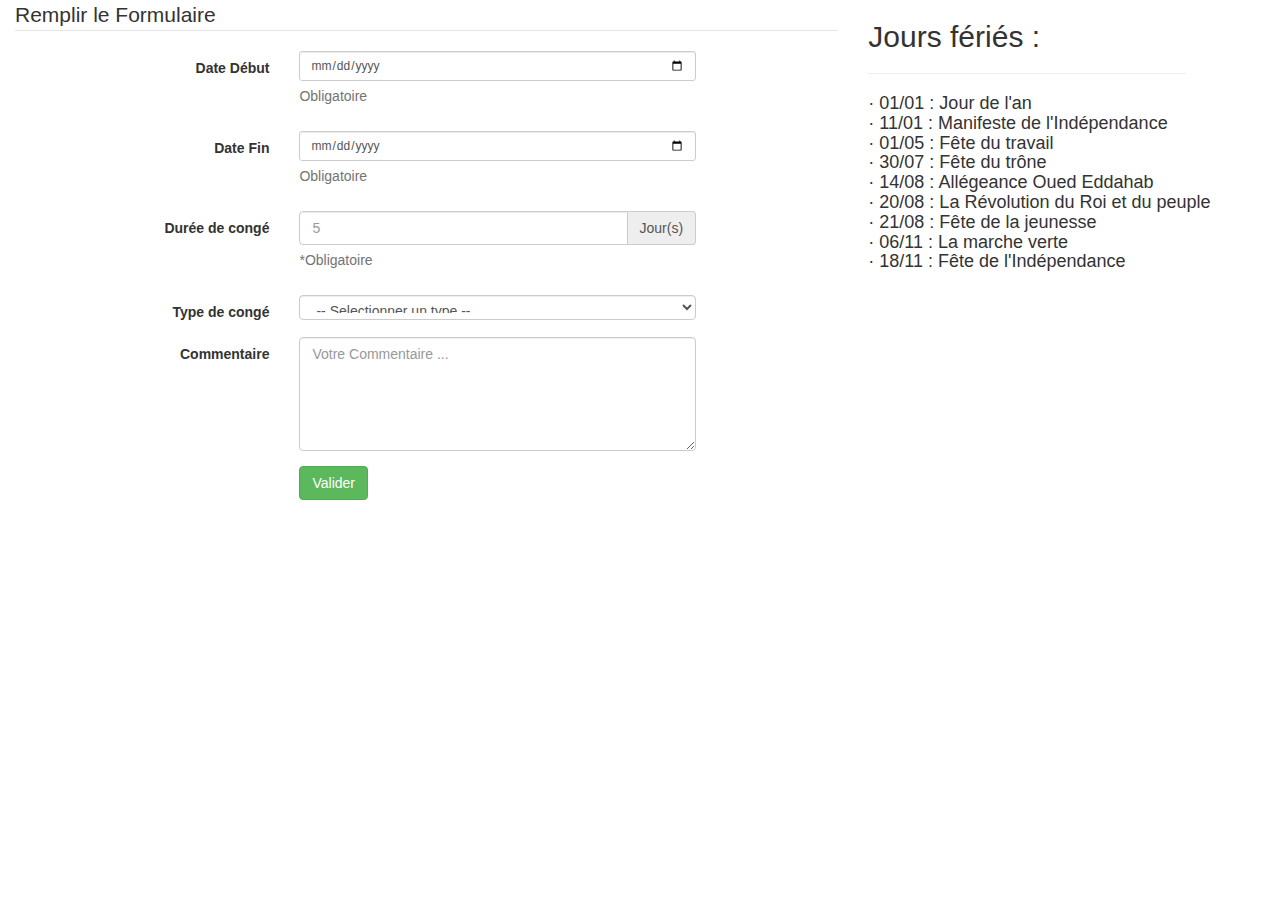
<file: GestionAbsenceV1/target/classes/templates/views/ajoutconge.html>
<!DOCTYPE html>
<html  xmlns:th="http://www.thymeleaf.org"
xmlns:layout="http://www.ultraq.net.nz/thymeleaf/layout"
layout:decorate="~{fragments/main_layout}">

<link href="//maxcdn.bootstrapcdn.com/bootstrap/4.0.0/css/bootstrap.min.css" rel="stylesheet" id="bootstrap-css">
<script src="//maxcdn.bootstrapcdn.com/bootstrap/4.0.0/js/bootstrap.min.js"></script>
<script src="//cdnjs.cloudflare.com/ajax/libs/jquery/3.2.1/jquery.min.js"></script>
  <script src="https://ajax.googleapis.com/ajax/libs/jquery/3.3.1/jquery.min.js"></script>
    <link rel="stylesheet" href="https://maxcdn.bootstrapcdn.com/bootstrap/3.3.7/css/bootstrap.min.css">
      <meta charset="utf-8">
  <meta name="viewport" content="width=device-width, initial-scale=1">
  
<head>
<script type="text/javascript">
function myfunction(){
var today = new Date();
var dd = today.getDate();
var mm = today.getMonth()+1; //January is 0!
var yyyy = today.getFullYear();
 if(dd<10){
        dd='0'+dd
    } 
    if(mm<10){
        mm='0'+mm
    } 

today = yyyy+'-'+mm+'-'+dd;
document.getElementById("date_debut").setAttribute("min", today);
document.getElementById("date_fin").setAttribute("min", today);
}
</script>

</head>
<body onload="myfunction()">
<div layout:fragment="content">

<div class="container-fluid">
	<div class="row">
		<div class="col-md-8">

<form class="form-horizontal">
<fieldset>

<!-- Form Name -->
<legend>Remplir le Formulaire</legend>

<!-- Text input-->
<div class="form-group">
  <label class="col-md-4 control-label" for="date_debut">Date Début</label>  
	<div class="col-sm-6">
    <input type="date" class="form-control input-sm" id="date_debut" name="date_debut" required="">
    <p class="help-block">Obligatoire</p>
  </div>
</div>




<!-- Text input-->
<div class="form-group">
  <label class="col-md-4 control-label" for="date_fin">Date Fin</label>  
	<div class="col-sm-6">
    <input type="date" class="form-control input-sm" id="date_fin" name="date_fin" required="">
    <p class="help-block">Obligatoire</p>
  </div>
</div>

<!-- Appended Input-->
<div class="form-group">
  <label class="col-md-4 control-label" for="nbr_jour">Durée de congé</label>
  <div class="col-md-6">
    <div class="input-group">
      <input id="nbr_jour" name="nbr_jour" class="form-control" placeholder="5" type="text" required="">
      <span class="input-group-addon">Jour(s)</span>
    </div>
    <p class="help-block">*Obligatoire</p>
  </div>
</div>
<!-- Select Basic -->
<div class="form-group">
  <label class="col-md-4 control-label" for="type_conge">Type de congé</label>
  <div class="col-md-6">
    <select id="type_conge" name="type_conge" class="form-control">
	  <option value=""> -- Selectionner un type -- </option>
      <option value="Congé payé">Congé payé</option>
      <option value="Congé sans solde">Congé sans solde</option>
      <option value="Congé maternité">Congé maternité</option>
      <option value="Mariage">Mariage</option>
      <option value="Autre">Autre</option>
    </select>
  </div>
</div>

<!-- Textarea -->
<div class="form-group">
  <label class="col-md-4 control-label" for="commentaire_conge">Commentaire</label>
  <div class="col-md-6">                     
    <textarea rows="5" class="form-control" id="commentaire_conge" name="commentaire_conge" placeholder="Votre Commentaire ..."></textarea>
  </div>
</div>

<!-- Button -->
<div class="form-group">
  <label class="col-md-4 control-label" for="btn_submit"></label>
  <div class="col-md-4">
    <input type="submit" id="btn_submit" name="btn_submit" class="btn btn-success" value="Valider">
  </div>
</div>

</fieldset>
</form>           

</div>
		<div class="col-md-4">
	<h2>Jours fériés : </h2>
	<hr style="width: 80%" align="left">
	<h4>
·   01/01 : Jour de l'an
<br>
·   11/01 : Manifeste de l'Indépendance
<br>
·   01/05 : Fête du travail  
<br>
·   30/07 : Fête du trône
<br>
·   14/08 : Allégeance Oued Eddahab
<br>
·   20/08 : La Révolution du Roi et du peuple
<br>
·   21/08 : Fête de la jeunesse
<br>
·   06/11 : La marche verte
<br>
·   18/11 : Fête de l'Indépendance 
	</h4>
		</div>
	</div>
</div>

</body>
</html>
</file>
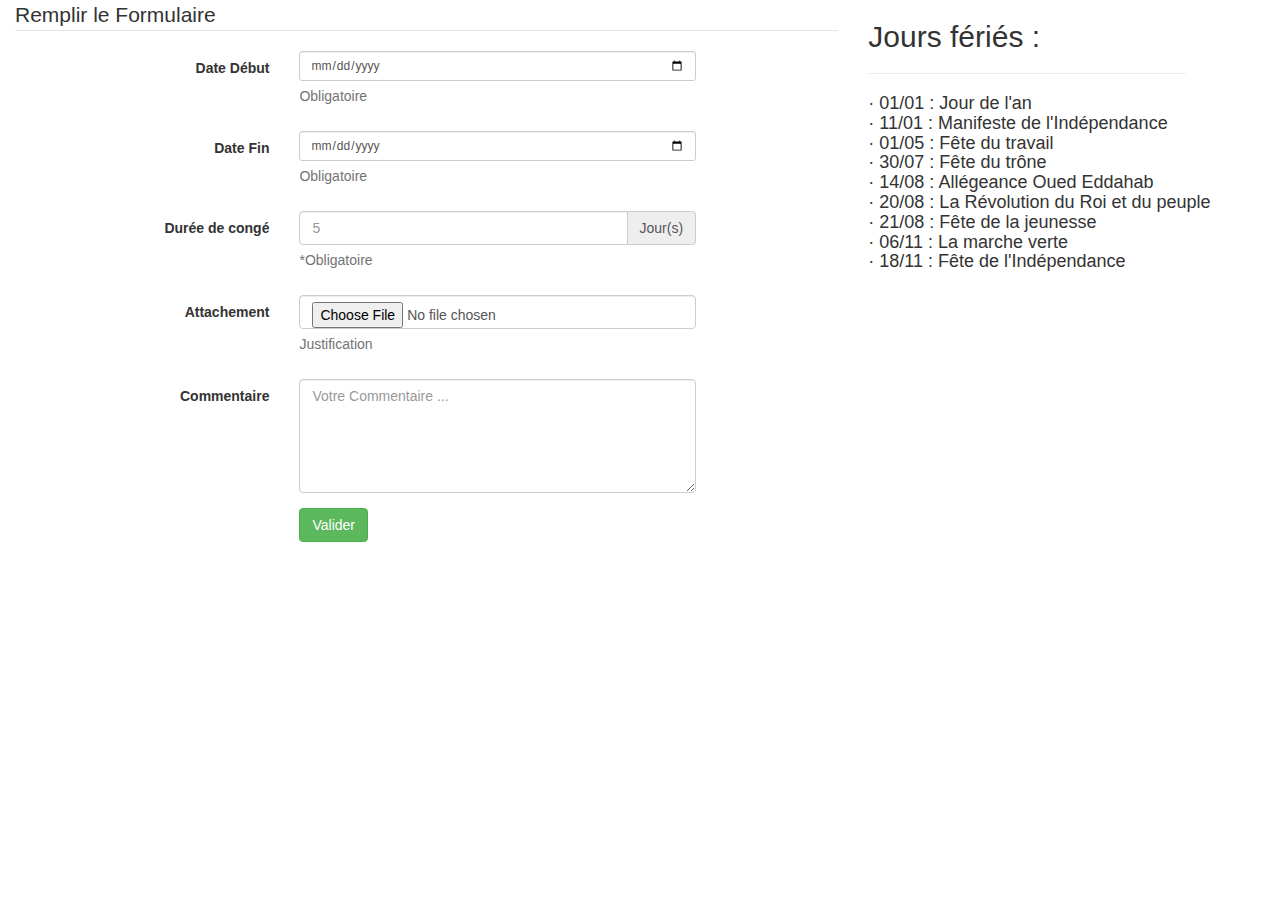
<file: GestionAbsenceV1/target/classes/templates/views/ajoutmaladie.html>
<!DOCTYPE html>
<html  xmlns:th="http://www.thymeleaf.org"
xmlns:layout="http://www.ultraq.net.nz/thymeleaf/layout"
layout:decorate="~{fragments/main_layout}">

<link href="//maxcdn.bootstrapcdn.com/bootstrap/4.0.0/css/bootstrap.min.css" rel="stylesheet" id="bootstrap-css">
<script src="//maxcdn.bootstrapcdn.com/bootstrap/4.0.0/js/bootstrap.min.js"></script>
<script src="//cdnjs.cloudflare.com/ajax/libs/jquery/3.2.1/jquery.min.js"></script>
  <script src="https://ajax.googleapis.com/ajax/libs/jquery/3.3.1/jquery.min.js"></script>
    <link rel="stylesheet" href="https://maxcdn.bootstrapcdn.com/bootstrap/3.3.7/css/bootstrap.min.css">
      <meta charset="utf-8">
  <meta name="viewport" content="width=device-width, initial-scale=1">
  
<head>
<script type="text/javascript">
function myfunction(){
var today = new Date();
var dd = today.getDate();
var mm = today.getMonth()+1; //January is 0!
var yyyy = today.getFullYear();
 if(dd<10){
        dd='0'+dd
    } 
    if(mm<10){
        mm='0'+mm
    } 

today = yyyy+'-'+mm+'-'+dd;
document.getElementById("date_debut").setAttribute("min", today);
document.getElementById("date_fin").setAttribute("min", today);
}
</script>

</head>
<body onload="myfunction()">
<div layout:fragment="content">

<div class="container-fluid">
	<div class="row">
		<div class="col-md-8">

<form class="form-horizontal">
<fieldset>

<!-- Form Name -->
<legend>Remplir le Formulaire</legend>

<!-- Text input-->
<div class="form-group">
  <label class="col-md-4 control-label" for="date_debut">Date Début</label>  
	<div class="col-sm-6">
    <input type="date" class="form-control input-sm" id="date_debut" name="date_debut" required="">
    <p class="help-block">Obligatoire</p>
  </div>
</div>




<!-- Text input-->
<div class="form-group">
  <label class="col-md-4 control-label" for="date_fin">Date Fin</label>  
	<div class="col-sm-6">
    <input type="date" class="form-control input-sm" id="date_fin" name="date_fin" required="">
    <p class="help-block">Obligatoire</p>
  </div>
</div>

<!-- Appended Input-->
<div class="form-group">
  <label class="col-md-4 control-label" for="nbr_jour">Durée de congé</label>
  <div class="col-md-6">
    <div class="input-group">
      <input id="nbr_jour" name="nbr_jour" class="form-control" placeholder="5" type="text" required="">
      <span class="input-group-addon">Jour(s)</span>
    </div>
    <p class="help-block">*Obligatoire</p>
  </div>
</div>
<!-- File Upload -->
<div class="form-group">
  <label for="attachement" class="col-md-4 control-label">Attachement</label>
  <div class="col-md-6">
  <input type="file" id="attachement" name="attachement" class="form-control">
  <p class="help-block">Justification </p>
  </div>
</div>

<!-- Textarea -->
<div class="form-group">
  <label class="col-md-4 control-label" for="commentaire_conge">Commentaire</label>
  <div class="col-md-6">                     
    <textarea rows="5" class="form-control" id="commentaire_conge" name="commentaire_conge" placeholder="Votre Commentaire ..."></textarea>
  </div>
</div>

<!-- Button -->
<div class="form-group">
  <label class="col-md-4 control-label" for="btn_submit"></label>
  <div class="col-md-4">
    <input type="submit" id="btn_submit" name="btn_submit" class="btn btn-success" value="Valider">
  </div>
</div>

</fieldset>
</form>           

</div>
		<div class="col-md-4">
	<h2>Jours fériés : </h2>
	<hr style="width: 80%" align="left">
	<h4>
·   01/01 : Jour de l'an
<br>
·   11/01 : Manifeste de l'Indépendance
<br>
·   01/05 : Fête du travail  
<br>
·   30/07 : Fête du trône
<br>
·   14/08 : Allégeance Oued Eddahab
<br>
·   20/08 : La Révolution du Roi et du peuple
<br>
·   21/08 : Fête de la jeunesse
<br>
·   06/11 : La marche verte
<br>
·   18/11 : Fête de l'Indépendance 
	</h4>
		</div>
	</div>
</div>

</body>
</html>
</file>
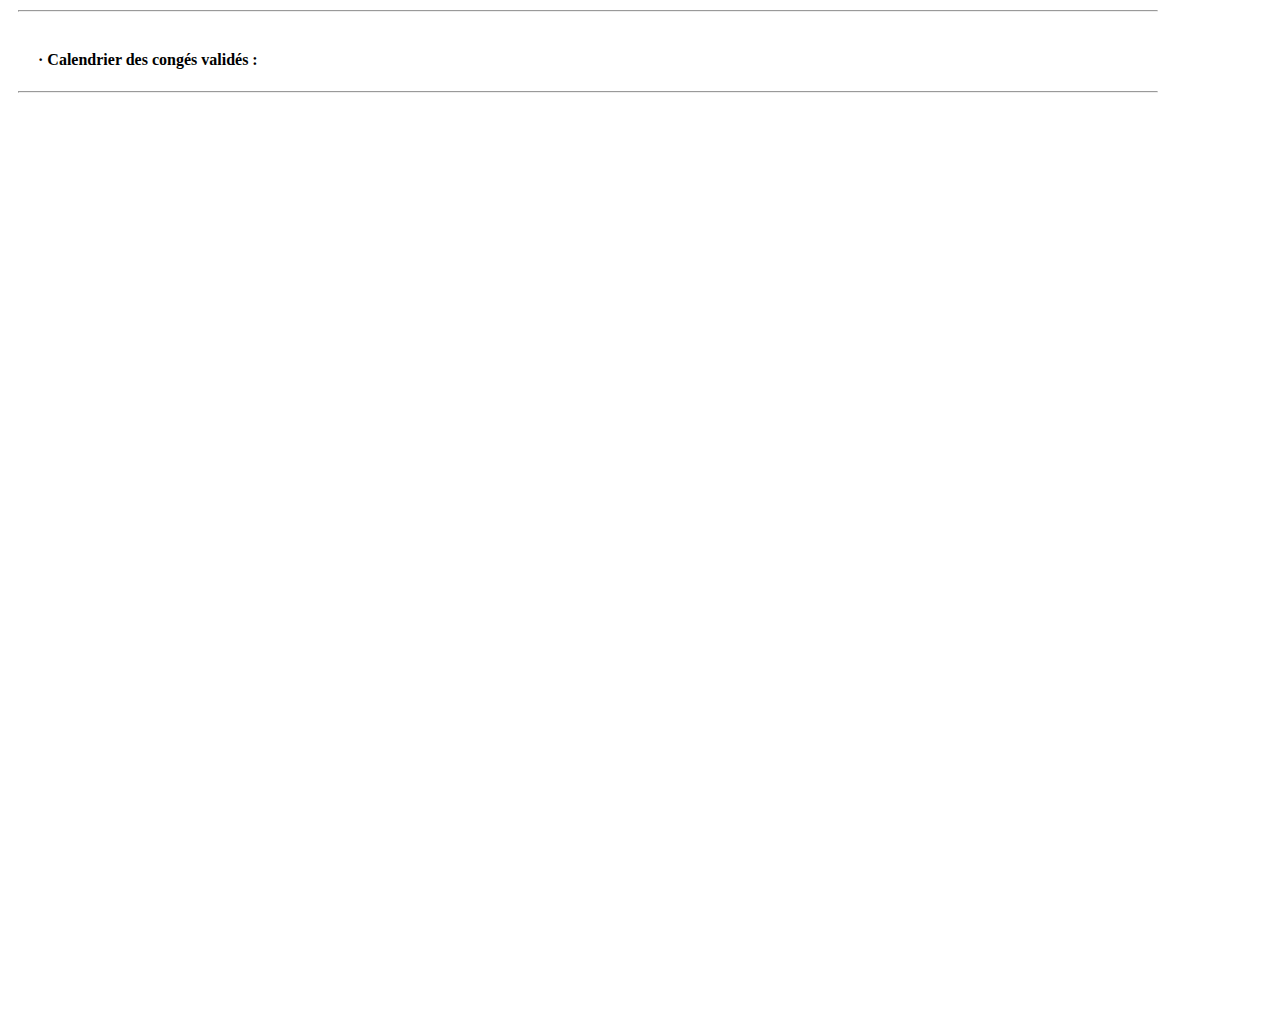
<file: GestionAbsenceV1/target/classes/templates/views/calendar.html>
<!DOCTYPE html>
<html xmlns:th="http://www.thymeleaf.org"
	xmlns:layout="http://www.ultraq.net.nz/thymeleaf/layout"
	layout:decorate="~{fragments/main_layout}">
<meta charset="utf-8">
<meta name="viewport" content="width=device-width, initial-scale=1">
<head>
<link rel="stylesheet" href="http://docs.dhtmlx.com/scheduler/codebase/dhtmlxscheduler.css"/>

<script src="http://docs.dhtmlx.com/scheduler/codebase/dhtmlxscheduler.js"></script>
<script src="http://docs.dhtmlx.com/scheduler/codebase/ext/dhtmlxscheduler_timeline.js"></script>





<style type="text/css">
.dhx_cal_event_line {
  font-size: 10px;
  line-height: 12px;
  color: white;
  border: 1px solid #CCCCCC;
  padding-top: 3px;
  padding-left: 2px;
  /* Changing this causes the task to finish short visibly */
  padding-bottom: 2px;
}
</style>

</head>
<body>
<div layout:fragment="content" class="container">
<hr
							style="width: 90%; margin: 10px; margin-right: 30px; margin-left: 30;">
<h4 style="margin-left: 30px;">
							<br>· Calendrier des congés validés :</br>
						</h4>
						<hr
							style="width: 90%; margin: 10px; margin-right: 30px; margin-left: 30;">

<div id="scheduler_here" class="dhx_cal_container" style='width:1200px; height:900px;'>
  <div class="dhx_cal_navline">
    <div class="dhx_cal_prev_button">&nbsp;</div>
    <div class="dhx_cal_next_button">&nbsp;</div>
    <div class="dhx_cal_today_button"></div>
    <div class="dhx_cal_date"></div>
    <!--<div class="dhx_cal_tab" name="day_tab" style="right:204px;"></div>
			<div class="dhx_cal_tab" name="week_tab" style="right:140px;"></div>
			<div class="dhx_cal_tab" name="month_tab" style="right:76px;"></div>
    <div class="dhx_cal_tab" name="timeline_tab" style="right:280px;"></div>
    <div class="dhx_cal_tab" name="m_tab" style="right:280px;"></div>-->

  </div>
  <div class="dhx_cal_header">
  </div>
  <div class="dhx_cal_data">
  </div>
</div>

<script type="text/javascript">
scheduler.locale.labels.timeline_tab = "Timeline Day";
scheduler.locale.labels.m_tab = "Timeline Month";
scheduler.locale.labels.section_custom = "Section";
scheduler.config.xml_date = "%Y-%m-%d %h:%i";


var sections = [{
    key: 1,
    label: "Res1"
  },
  {
    key: 2,
    label: "Res2"
  }
];

scheduler.createTimelineView({
  name: "timeline",
  x_unit: "day",
  x_date: "%h:%i",
  x_step: 1,
  x_size: 15,
  x_start: 0,
  x_length: 48,
  event_dy: 'full',
  y_unit: [{
      key: 1,
      label: "Adil Cisco"
    },
    {
      key: 2,
      label: "Mhaidi Taoufik"
    },
    {
      key: 3,
      label: "Karim Abonaji"
    }
  ],
  y_property: "room_id",
  dx: 75, // sets width of resource column
  render: "bar",
  second_scale: {
    x_unit: "day",
    x_date: "%D, %j %M"
  }
});

/* scheduler.createTimelineView({
  name: "mTimeline",
  x_unit: "day",
  x_date: "%h:%i",
  x_step: 1,
  x_size: 24,
  x_start: 0,
  x_length: 48,
  event_dy: 'full',
  y_unit: [{
      key: "1",
      label: "Adil Cisco"
    },
    {
      key: 2,
      label: "Mhaidi Taoufik"
    },
    {
      key: 3,
      label: "Karim Abonaji"
    }
  ],
  y_property: "room_id",
  dx: 30, // sets width of resource column
  render: "bar",
  second_scale: {
    x_unit: "day",
    x_date: "%D, %j %M"
  }
}); */

// set schedule to current day
var d = new Date();
var year1 = d.getFullYear();
var month1 = d.getMonth();
var day1 = d.getDate();

// month timeline
//scheduler.config.m_tab('scheduler_here', new Date(year1, month1, day1), "mTimeline");

//===============
//Data loading
//===============
scheduler.config.lightbox.sections = [{
    name: "description",
    height: 130,
    map_to: "text",
    type: "textarea",
    focus: true
  },
  {
    name: "custom",
    height: 23,
    type: "select",
    options: sections,
    map_to: "section_id"
  },
  {
    name: "time",
    height: 72,
    type: "time",
    map_to: "auto"
  }
];
scheduler.init('scheduler_here', new Date(), "timeline");
scheduler.parse([{
    text: "Absence",
    start_date: "2019-07-20 12:00",
    end_date: "2019-07-20 12:00",
    room_id: "1"
  },
  {
    text: "Congé",
    start_date: "2019-07-17 12:00",
    end_date: "2019-07-120 12:00",
    room_id: "2"
  },
  {
    text: "Congé",
    start_date: "2019-07-26 12:00",
    end_date: "2019-08-20 12:00",
    room_id: "1"
  }
], "json");

</script>

</div>
</body>
</html>
</file>
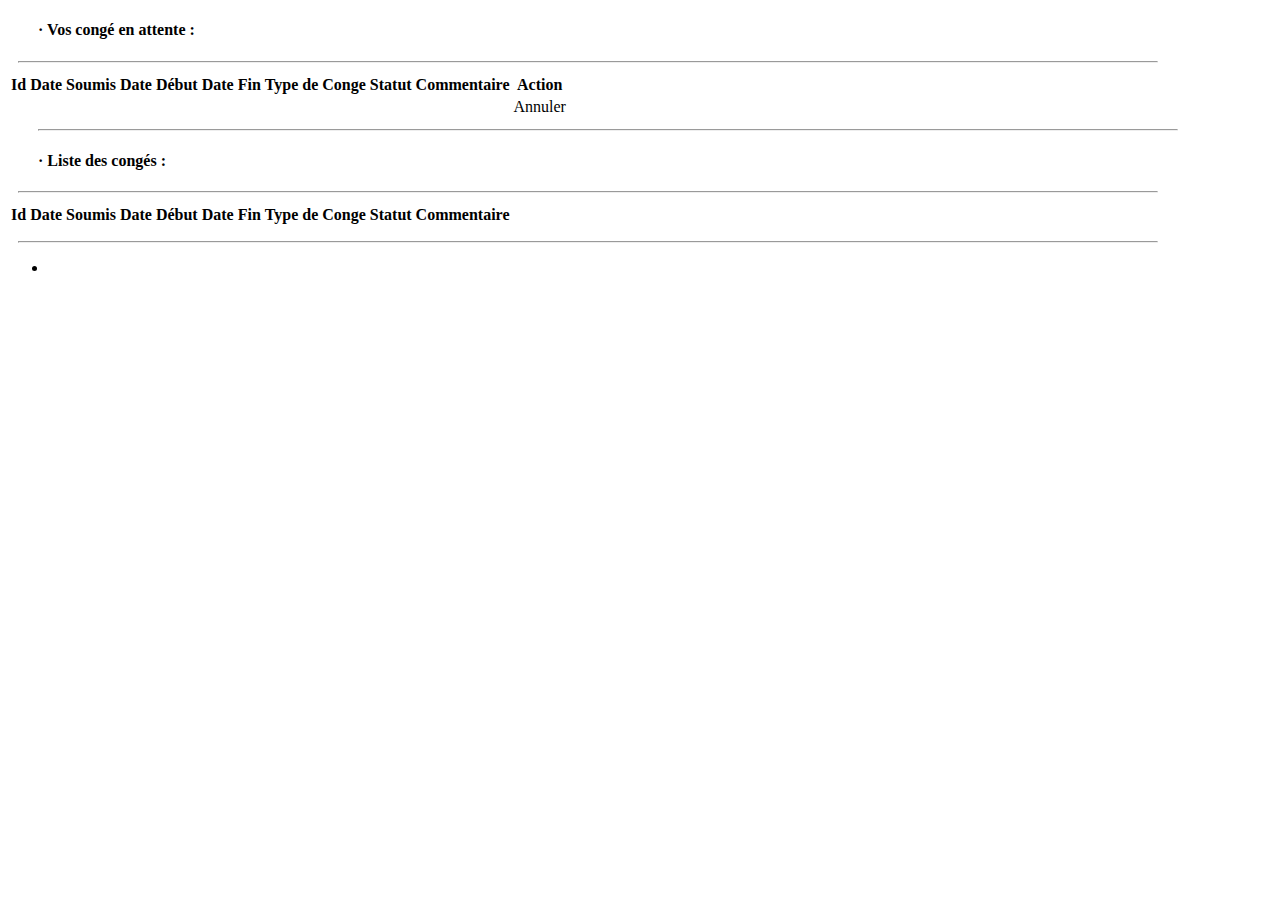
<file: GestionAbsenceV1/target/classes/templates/views/mesabsences.html>
<!DOCTYPE html>
<html xmlns:th="http://www.thymeleaf.org"
	xmlns:layout="http://www.ultraq.net.nz/thymeleaf/layout"
	layout:decorate="~{fragments/main_layout}">



<head>
<meta charset="utf-8">
<meta name="viewport" content="width=device-width, initial-scale=1">

<style type="text/css">
.offser-lg-0 {
	margin-left: 0;
}

.col-md-12 {
	-ms-flex: 0 0 100%;
	flex: 0 0 100%;
	max-width: 100%;
}
</style>
</head>

<body>
	<div layout:fragment="content" class="container mySpace">
		<div>
			<div class="container">
				<div class="row">
					<div class="col-md-12 offset-lg-0">
						<h4 style="margin-left: 30px;">
							· Vos congé en attente :</br>
						</h4>
						<hr
							style="width: 90%; margin: 10px; margin-right: 30px; margin-left: 30;">

						<div class="card">
							<div class="card card-body">
								<table class="table table-hover">
									<thead>
										<tr>
											<th>Id</th>
											<th>Date Soumis</th>
											<th>Date Début</th>
											<th>Date Fin</th>
											<th>Type de Conge</th>
											<th>Statut</th>
											<th>Commentaire</th>
											<th>Action</th>
										</tr>
									</thead>
									<tbody>
										<tr th:each="demandecng:${lastdemandescng}">
											<td th:text="${demandecng.idDemande}"></td>
											<td
												th:text="${#dates.format(demandecng.dateSoumis,'dd-MM-yyy')}"></td>
											<td
												th:text="${#dates.format(demandecng.dateDebut,'dd-MM-yyy')}"></td>
											<td
												th:text="${#dates.format(demandecng.dateFin,'dd-MM-yyy')}"></td>
											<td th:text="${demandecng.typeConge}"></td>
											<td th:text="${demandecng.statutDemande}"></td>
											<td th:text="${demandecng.commentaire}"></td>
											<td><a th:href="www.google.com" class="btn btn-dark">Annuler</a></td>
										</tr>
									</tbody>

								</table>
							</div>
						</div>
					</div>

					<hr style="width: 90%; margin: 10px; margin-right: 30px; margin-left: 30px;">
				</div>

				<div class="col-md-12 offset-lg-0">
					<h4 style="margin-left: 30px;">
						· Liste des congés :</br>
					</h4>
					<hr
						style="width: 90%; margin: 10px; margin-right: 30px; margin-left: 30;">

					<div class="card">
						<div class="card card-body">
							<table class="table table-hover">
								<thead>
									<tr>
										<th>Id</th>
										<th>Date Soumis</th>
										<th>Date Début</th>
										<th>Date Fin</th>
										<th>Type de Conge</th>
										<th>Statut</th>
										<th>Commentaire</th>
									</tr>
								</thead>
								<tbody>
									<tr th:each="alldemandecng:${alldemandescng}">
										<td th:text="${alldemandecng.idDemande}"></td>
										<td
											th:text="${#dates.format(alldemandecng.dateSoumis,'dd-MM-yyy')}"></td>
										<td
											th:text="${#dates.format(alldemandecng.dateDebut,'dd-MM-yyy')}"></td>
										<td
											th:text="${#dates.format(alldemandecng.dateFin,'dd-MM-yyy')}"></td>
										<td th:text="${alldemandecng.typeConge}"></td>
										<td th:text="${alldemandecng.statutDemande}"></td>
										<td th:text="${alldemandecng.commentaire}"></td>
									</tr>
								</tbody>

							</table>
							<hr
								style="width: 90%; margin: 10px; margin-right: 30px; margin-left: 30;">
							<ul class="nav nav-pills">
								<li class="nav nav-item"
									th:each="i : ${#numbers.sequence(0,alldemandescng.totalPages-1)}">
									<a th:href="@{/mescngs/(page=${i})}" th:text="${i}"
									class="nav-link"></a>
								</li>
							</ul>


						</div>
					</div>
				</div>

				
			</div>
		</div>
	</div>
	</div>
	</div>
</body>
</html>
</file>
